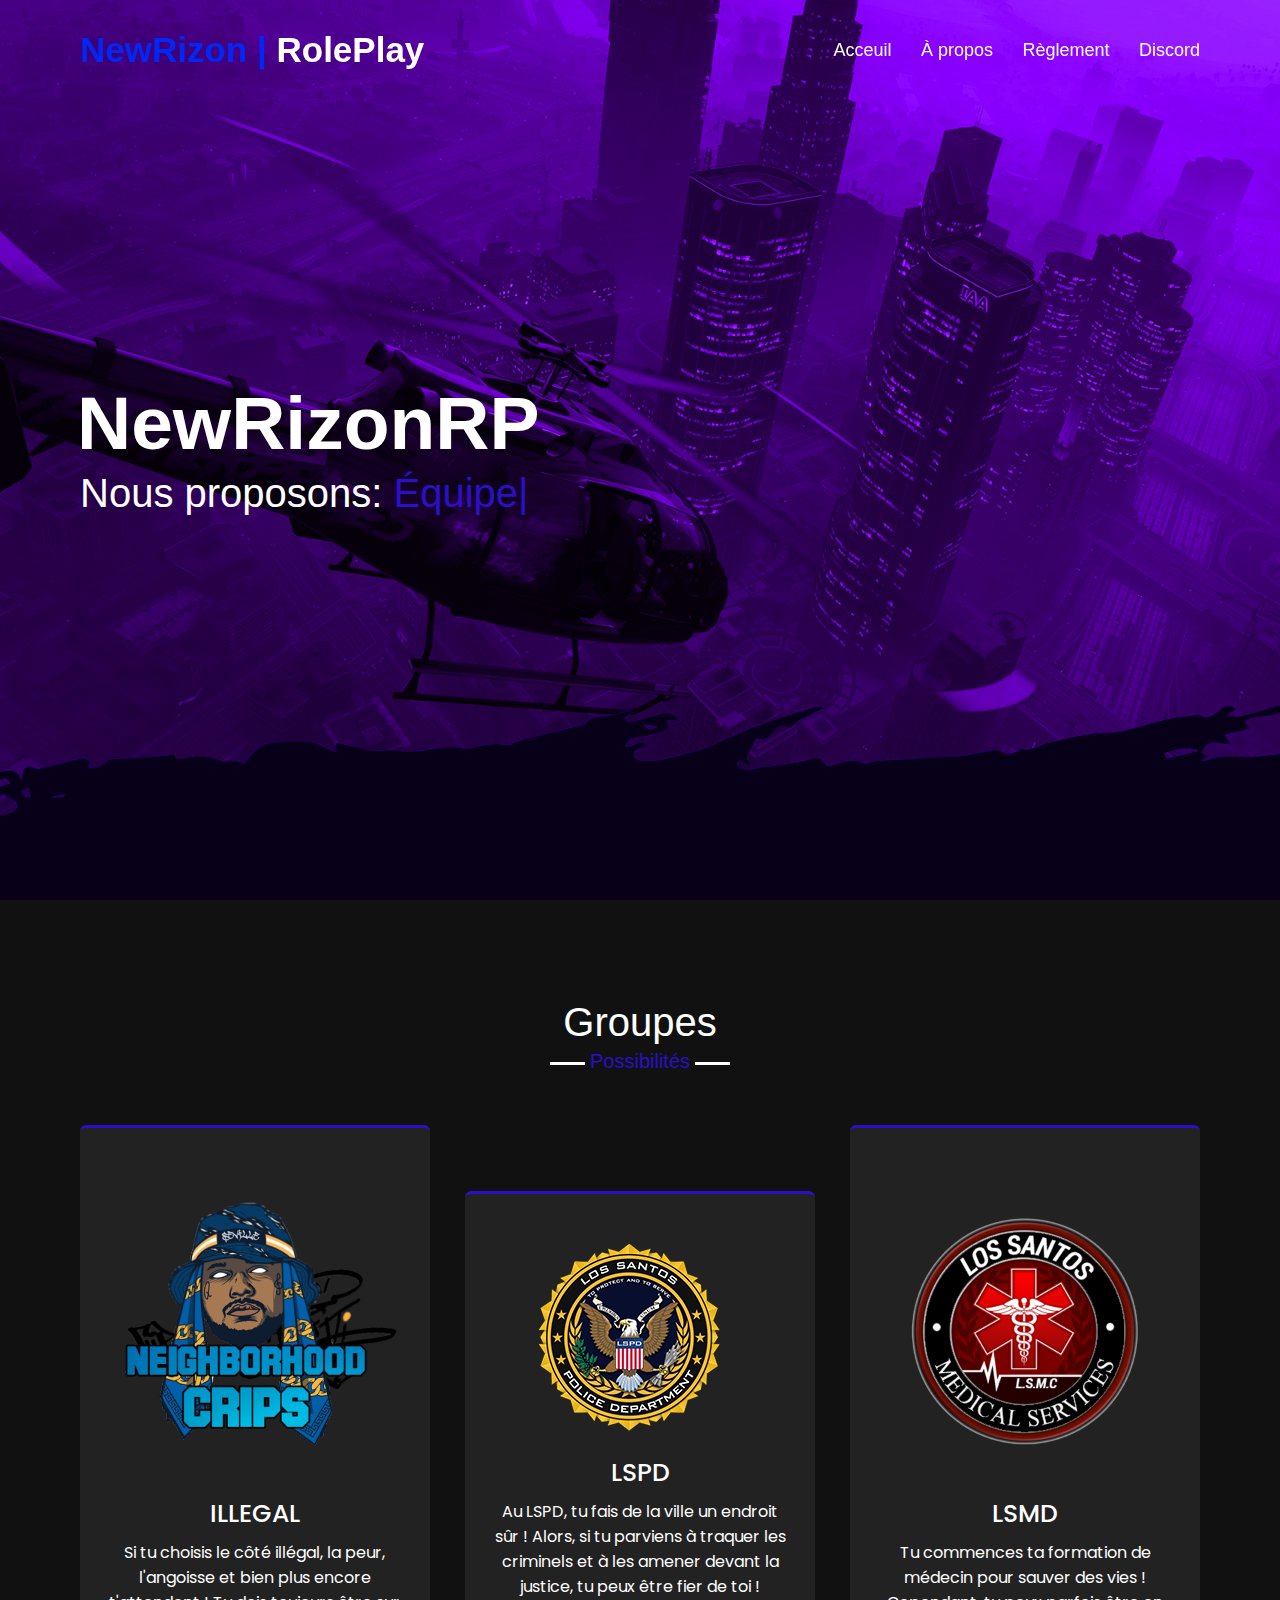
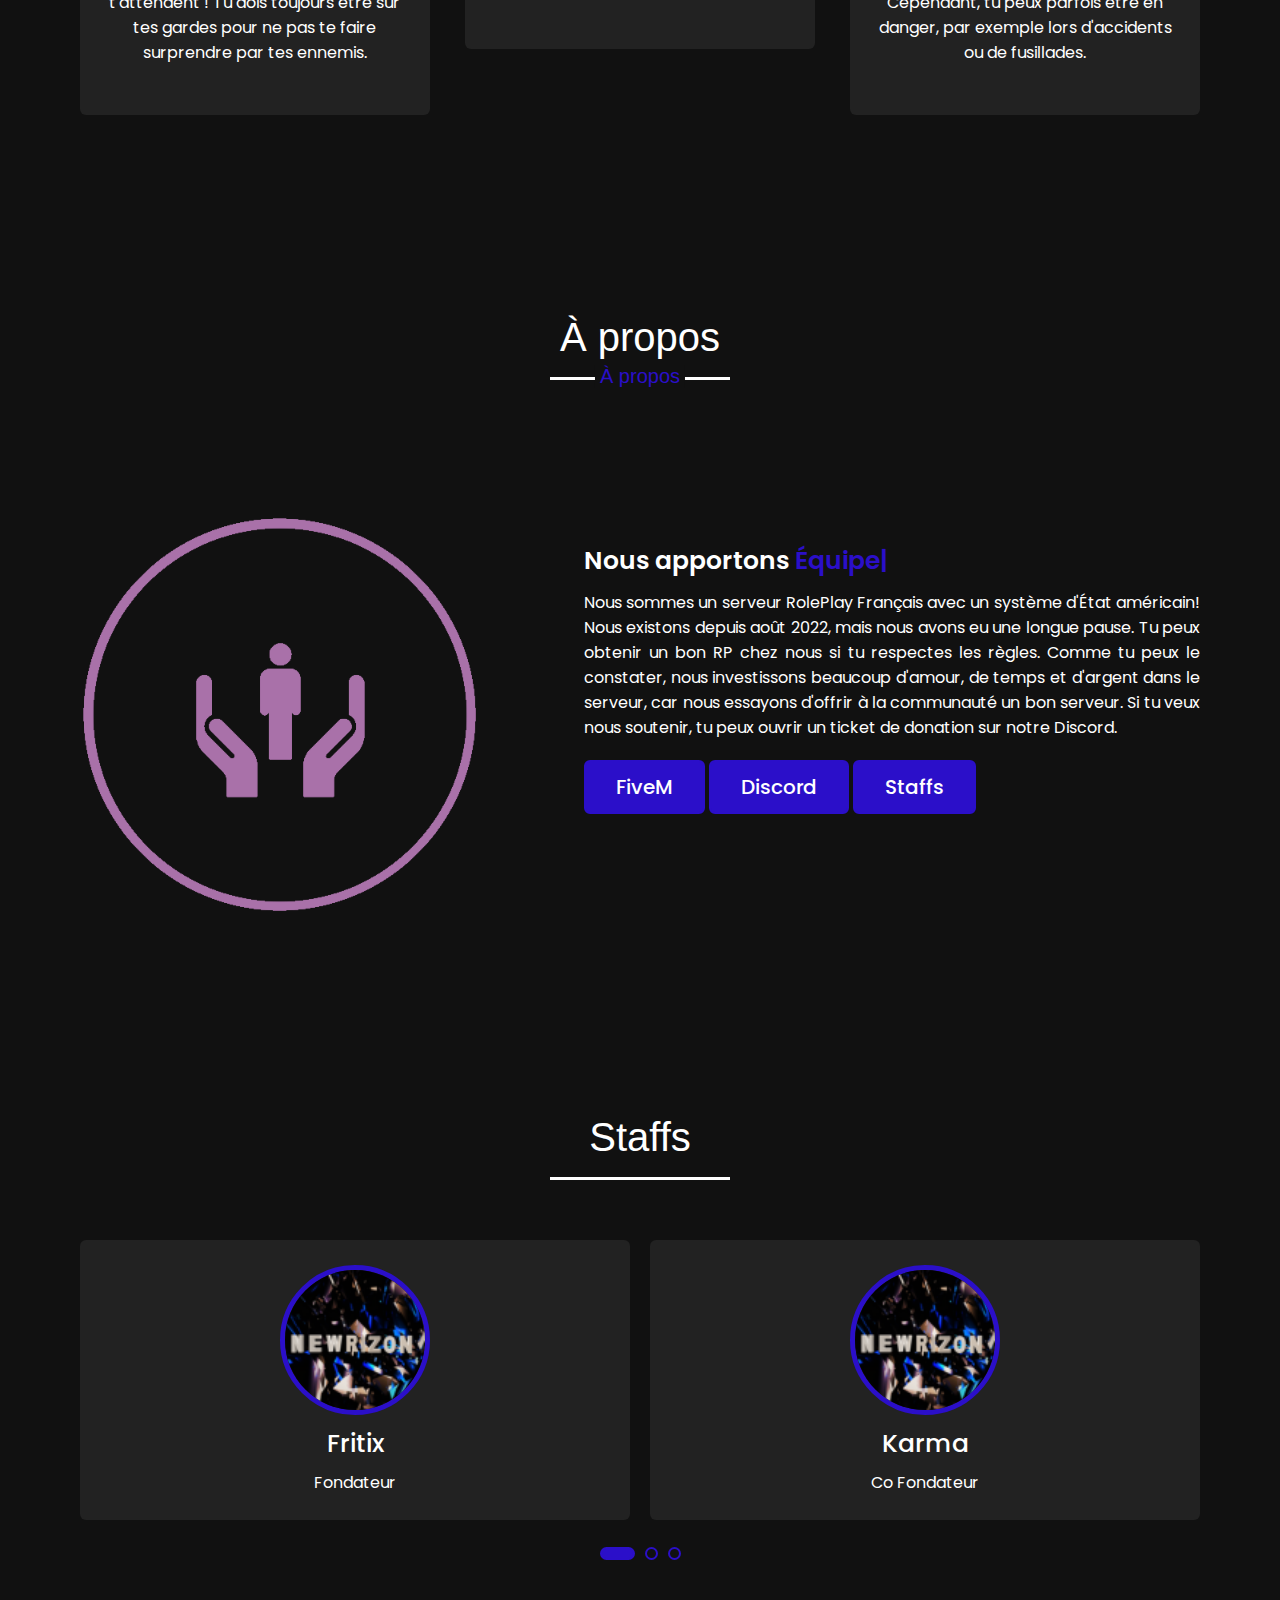
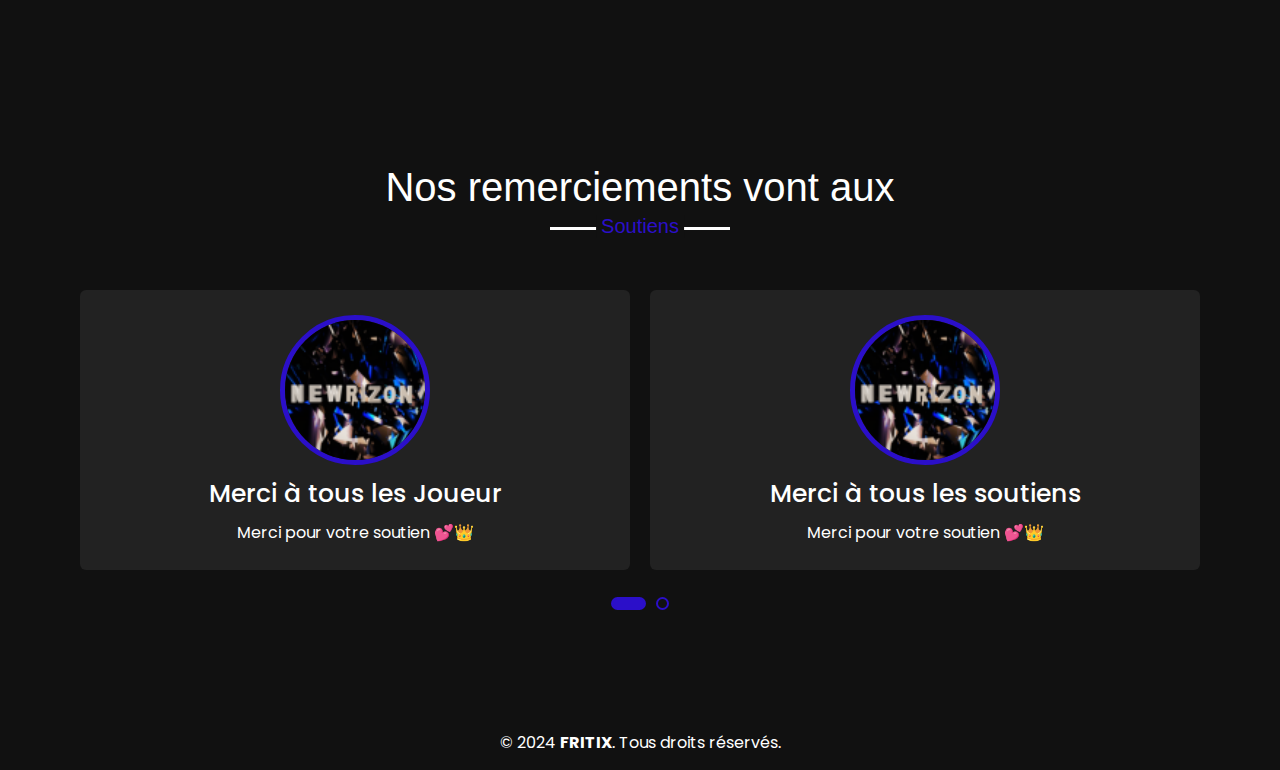
<file: index.html>
<!DOCTYPE html>
<html lang="en">

<meta http-equiv="content-type" content="text/html;charset=utf-8" />

<head>
    <meta charset="UTF-8">
    <meta name="viewport" content="width=device-width, initial-scale=1.0">
    <title>NewRizonRP</title>
    <link rel="stylesheet" href="style.css">
    <link rel="icon" type="image/vnd.icon" href="images/PP.ico">
    <link rel="stylesheet" href="../cdnjs.cloudflare.com/ajax/libs/font-awesome/5.15.3/css/all.min.css" />
    <script src="../code.jquery.com/jquery-3.5.1.min.js"></script>
    <script src="../cdnjs.cloudflare.com/ajax/libs/typed.js/2.0.11/typed.min.js"></script>
    <script src="../cdnjs.cloudflare.com/ajax/libs/waypoints/4.0.1/jquery.waypoints.min.js"></script>
    <script src="../cdnjs.cloudflare.com/ajax/libs/OwlCarousel2/2.3.4/owl.carousel.min.js"></script>
    <link rel="stylesheet" href="../cdnjs.cloudflare.com/ajax/libs/OwlCarousel2/2.3.4/assets/owl.carousel.min.css" />
    <link rel="#contact" href="https://discord.gg/V3ww9bFV4Y" />
    <link rel="shortcut icon" href="images/logo.png" />

</head>

<body>

    <div class="scroll-up-btn">
        <i class="fas fa-angle-up"></i>
    </div>
    <nav class="navbar">
        <div class="max-width">
            <div class="logo"><a href="#"><span>NewRizon |</span> RolePlay</a></div>
            <ul class="menu">
                <li><a href="#home" class="menu-btn">Acceuil</a></li>
                <li><a href="#about" class="menu-btn">À propos</a></li>
                <li><a href="https://docs.google.com/document/d/1-lGzxT78YjkioBoh2C-E188B2sV7jW_q3Gy_-J7FWZI/edit" target="_blank" class="menu-btn">Règlement</a></li>
                <li><a href="https://discord.gg/FjHf8EYArG" target="_blank" class="menu-btn">Discord</a></li>
            </ul>
            <div class="menu-btn">
                <i class="fas fa-bars"></i>
            </div>
        </div>
    </nav>

    <section class="home" id="home">
        <div class="max-width">
            <div class="home-content">
                <div class="text-2">NewRizonRP</div>
                <div class="text-3">Nous proposons: <span class="typing"></span></div>
            </div>
        </div>
    </section>

    <section class="services" id="services">
        <div class="max-width">
            <h2 class="title">Groupes</h2>
            <div class="serv-content">
                <div class="card">
                    <div class="box">
                        <img class="fas fa-paint-brush" src="images/hood.png"></img>
                        <div class="text">ILLEGAL</div>
                        <p>Si tu choisis le côté illégal, la peur, l'angoisse et bien plus encore t'attendent ! Tu dois toujours être sur tes gardes pour ne pas te faire surprendre par tes ennemis.</p>
                    </div>
                </div>
                <div class="card">
                    <div class="box">
                        <img class="fas fa-chart-line" src="images/lspd.png"></img>
                        <div class="text">LSPD</div>
                        <p>Au LSPD, tu fais de la ville un endroit sûr ! Alors, si tu parviens à traquer les criminels et à les amener devant la justice, tu peux être fier de toi !</p>
                    </div>
                </div>
                <div class="card">
                    <div class="box">
                        <img class="fas fa-code" src="images/lsmd.png"></img>
                        <div class="text">LSMD</div>
                        <p>Tu commences ta formation de médecin pour sauver des vies ! Cependant, tu peux parfois être en danger, par exemple lors d'accidents ou de fusillades.</p>
                    </div>
                </div>
            </div>
        </div>
        </div>
    </section>


    <section class="about" id="about">
        <div class="max-width">
            <h2 class="title">À propos</h2>
            <div class="about-content">
                <div class="column left">
                    <img class="imggta" src="img/main.png" alt="">
                </div>
                <div class="column right">
                    <div class="text">Nous apportons <span class="typing-2"></span></div>
                    <p>Nous sommes un serveur RolePlay Français avec un système d'État américain! Nous existons depuis août 2022, mais nous avons eu une longue pause. Tu peux obtenir un bon RP chez nous si tu respectes les règles. Comme tu peux le constater, nous investissons beaucoup d'amour, de temps et d'argent dans le serveur, car nous essayons d'offrir à la communauté un bon serveur. Si tu veux nous soutenir, tu peux ouvrir un ticket de donation sur notre Discord.</p>
                    <a href="https://cfx.re/join/4jx55v">FiveM</a>
                    <a target="_blank" href="https://discord.gg/FjHf8EYArG">Discord</a>
                    <a href="#teams">Staffs</a>
                </div>
            </div>
        </div>
    </section>


    <section class="teams" id="teams">
        <div class="max-width">
            <h2 class="title">Staffs</h2>
            <div class="carousel owl-carousel">
                <div class="card">
                    <div class="box">
                        <img src="img/PL.gif" alt="">
                        <div class="text">Fritix</div>
                        <p>Fondateur</p>
                    </div>
                </div>
                <div class="card">
                    <div class="box">
                        <img src="img/PL.gif" alt="">
                        <div class="text">Karma</div>
                        <p>Co Fondateur</p>
                    </div>
                </div>
                <div class="card">
                    <div class="box">
                        <img src="img/PL.gif" alt="">
                        <div class="text">Fritix</div>
                        <p>Développeur</p>
                    </div>
                </div>
                <div class="card">
                    <div class="box">
                        <img src="img/PL.gif" alt="">
                        <div class="text">Snakiand</div>
                        <p>Modérateur</p>
                    </div>
                </div>
                <div class="card">
                    <div class="box">
                        <img src="img/PL.gif" alt="">
                        <div class="text">Kardama</div>
                        <p>Modérateur</p>
                    </div>
                </div>
            </div>
        </div>
        </div>
    </section>

    <section class="donations" id="donations">
        <div class="max-width">
            <h2 class="title">Nos remerciements vont aux</h2>
            <div class="carousel owl-carousel">
                <div class="card">
                    <div class="box">
                        <img src="img/PL.gif" alt="">
                        <div class="text">Merci à tous les Joueur</div>
                        <p>Merci pour votre soutien 💕👑</p>
                    </div>
                </div>
                <div class="card">
                    <div class="box">
                        <img src="img/PL.gif" alt="">
                        <div class="text">Merci à tous les soutiens</div>
                        <p>Merci pour votre soutien 💕👑</p>
                    </div>
                </div>
                <div class="card">
                    <div class="box">
                        <img src="img/PL.gif" alt="">
                        <div class="text">Merci à tous les staffs</div>
                        <p>Merci pour votre soutien 💕👑</p>
                    </div>
                </div>
            </div>
        </div>
    </section>



    <footer>
        <span>&copy; 2024 <b>FRITIX</b>. Tous droits réservés.</span>
    </footer>

    <script src="script.js"></script>
</body>

</html>
</file>
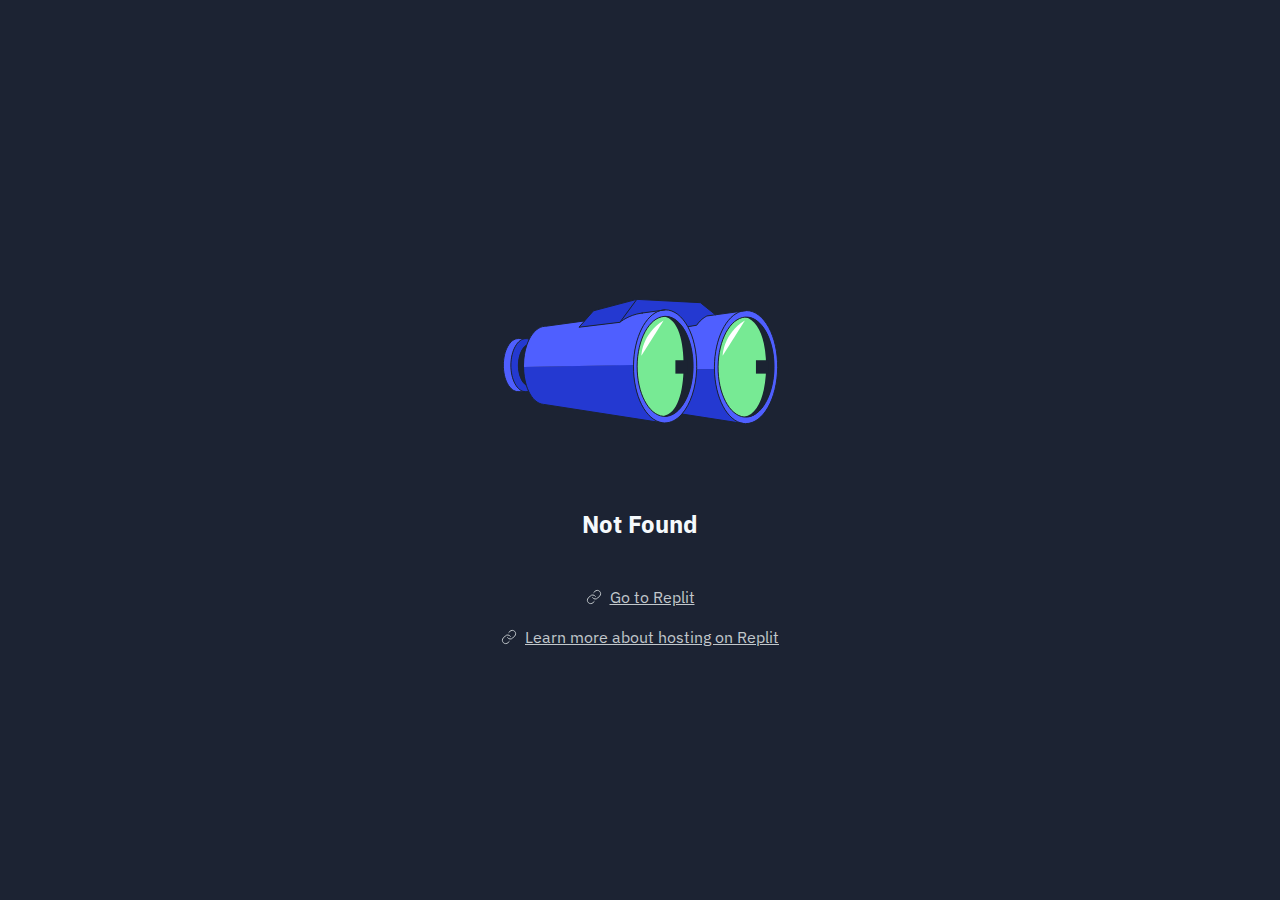
<file: img/Logo.html>
<!DOCTYPE html>
<html lang="en">
  <head>
    <title>Not Found</title>
    <link rel="stylesheet"
          href="https://fonts.googleapis.com/css?family=IBM+Plex+Sans">
    <style>
      body {
        margin: 0;
        height: 100vh;
        display: flex;
        justify-content: center;
        align-items: center;
        background: #1c2333;
        font-family: "IBM Plex Sans", "sans";
        color: #f5f9fc;
      }

      .title-box {
        font-size: 12px;
        inline-size: max-content;
      }

      .description-box {
        font-size: 10px;
        inline-size: max-content;
      }

      .err-box {
        padding: 1em;
        max-width: 30em;
        width: 100vw;
      }

      .message {
        display: flex;
        flex-direction: column;
        align-items: center;
      }

      @media (max-width: 500px) {
        .message {
          flex-direction: column;
          align-items: center;
        }
      }

      .eval-bot {
        margin: 4em;
      }

      .console {
        background-color: #0e1628;
        color: #fff;
        font-family: "IBM Plex Sans", "sans";
        padding: 1em;
        margin: 1em;
      }

      .footer-item {
        margin: 1em;
        display: flex;
        justify-content: center;
        align-items: center;
      }

      .link-icon {
        margin-right: 8px;
        margin-top: 4px;
      }

      a {
        color: #c2c8cc;
      }
    </style>

    <script>
      var reload_timeout = setTimeout(function () {
        window.location.reload();
      }, 60000);
    </script>
  </head>

  <body>
    <div class="err-box">
      <div class="message">
        <div class="eval-bot">
          <svg
            width="275"
            height="125"
            viewBox="0 0 275 125"
            fill="none"
            xmlns="http://www.w3.org/2000/svg"
          >
            <g clip-path="url(#clip0_191_1014)">
              <path
                d="M243.473 11.5489C260.931 11.7023 274.891 37.1377 274.654 68.3731C274.416 99.6011 260.069 124.788 242.61 124.635C241.802 124.627 240.994 124.569 240.199 124.452C224.289 122.158 211.837 98.783 211.437 70.002C211.43 69.2716 211.423 68.5484 211.43 67.8179C211.647 39.7163 223.284 16.5016 238.331 12.2502L243.473 11.5489V11.5489ZM271.006 68.3365C271.216 40.7097 258.866 18.2036 243.419 18.0648C242.93 18.0648 242.44 18.0794 241.958 18.1232C227.183 19.3505 215.281 41.0969 215.078 67.8471C214.874 94.59 226.436 116.541 241.191 118.038C241.68 118.09 242.169 118.112 242.665 118.119C258.105 118.258 270.802 95.9634 271.006 68.3365V68.3365Z"
                fill="#4F5FFF"
              />
              <path
                d="M243.419 18.0648C258.866 18.2036 271.216 40.7097 271.006 68.3365C270.802 95.9634 258.105 118.258 242.665 118.119C242.169 118.112 241.68 118.09 241.191 118.039L241.211 117.849C255.334 115.409 262.738 94.2029 262.935 68.3C263.132 42.3971 256.054 20.994 241.972 18.3132L241.958 18.1232C242.44 18.0794 242.93 18.0575 243.419 18.0648V18.0648Z"
                fill="#1B2332"
              />
              <path
                d="M241.972 18.3132C256.054 20.994 263.295 42.3972 263.098 68.3C262.901 94.2029 255.334 115.409 241.211 117.849L241.191 118.039C226.436 116.541 214.874 94.5901 215.078 67.8471C215.281 41.0969 227.183 19.3505 241.958 18.1232L241.972 18.3132V18.3132Z"
                fill="#77EA94"
              />
              <path
                d="M240.199 124.452V124.503L178.925 115C187.287 105.452 193.02 89.1188 193.659 70.3454H193.727L211.308 70.0021H211.437C211.837 98.783 224.289 122.158 240.199 124.452V124.452Z"
                fill="#2439D1"
              />
              <path
                d="M212.483 15.793L238.331 12.2502C223.284 16.5016 211.647 39.7163 211.43 67.8179C211.43 68.5484 211.43 69.2716 211.437 70.002H211.307L193.727 70.3454H193.659C193.686 69.4542 193.706 68.5557 193.713 67.6572C193.829 52.1345 190.439 38.0435 184.855 27.7802L185.072 27.6414L193.584 26.2608C198.55 19.2993 203.59 17.2321 203.59 17.2321L203.57 17.0129L212.483 15.793V15.793Z"
                fill="#4F5FFF"
              />
              <path
                d="M212.483 15.793L203.57 17.0129L203.59 17.2321C203.59 17.2321 198.55 19.2993 193.584 26.2608L185.072 27.6414L184.855 27.7802C179.203 17.3928 171.309 10.9207 162.533 10.8403C160.78 10.8257 159.061 11.0668 157.384 11.5489L138.329 14.1567V14.1786C125.714 15.888 117.209 23.0613 116.937 23.2951L133.791 0.372545L197.402 3.65971L212.483 15.793V15.793Z"
                fill="#2439D1"
              />
              <path
                d="M184.855 27.7802C190.439 38.0435 193.829 52.1345 193.713 67.6572C193.713 68.5557 193.686 69.4542 193.659 70.3454C193.02 89.1188 187.287 105.452 178.925 115C173.932 120.697 168.008 123.985 161.67 123.926C160.862 123.926 160.053 123.86 159.258 123.744C142.941 121.399 130.265 96.8838 130.49 67.1093C130.49 66.7003 130.496 66.2912 130.51 65.8821C131.047 38.3357 142.554 15.7419 157.384 11.5489L162.533 10.8403C171.309 10.9207 179.203 17.3928 184.855 27.7802V27.7802ZM190.065 67.628C190.276 40.0012 177.926 17.495 162.478 17.3562C161.989 17.3489 161.493 17.3709 161.011 17.4147C146.236 18.6419 134.334 40.3956 134.137 67.1386C133.934 93.8815 145.496 115.825 160.25 117.323C160.739 117.381 161.228 117.403 161.724 117.41C177.165 117.549 189.862 95.2548 190.065 67.628V67.628Z"
                fill="#4F5FFF"
              />
              <path
                d="M162.478 17.3562C177.926 17.495 190.276 40.0012 190.065 67.628C189.862 95.2548 177.165 117.549 161.724 117.41C161.228 117.41 160.739 117.381 160.25 117.323L160.271 117.14C174.394 114.7 180.263 93.4943 180.46 67.5915C180.657 41.6886 175.114 20.2855 161.025 17.6046L161.011 17.4147C161.493 17.3709 161.989 17.3489 162.478 17.3562V17.3562Z"
                fill="#1B2332"
              />
              <path
                d="M161.025 17.6046C175.114 20.2855 180.813 41.6886 180.616 67.5915C180.419 93.4943 174.394 114.7 160.271 117.14L160.25 117.323C145.496 115.825 133.934 93.8815 134.137 67.1386C134.334 40.3956 146.236 18.6419 161.011 17.4147L161.025 17.6046V17.6046Z"
                fill="#77EA94"
              />
              <path
                d="M159.258 123.744V123.787L41.0306 105.452L40.4328 105.379C34.3665 104.824 29.1426 99.8276 25.5762 92.1868C24.7135 90.346 23.9526 88.3517 23.2937 86.226C21.6226 80.8278 20.6376 74.5968 20.5357 67.9421H20.624L129.953 65.8748H130.51C130.496 66.2912 130.489 66.7003 130.489 67.1093C130.265 96.8838 142.941 121.399 159.258 123.744V123.744Z"
                fill="#2439D1"
              />
              <path
                d="M138.329 14.1786V14.1567L157.384 11.5489C142.554 15.7419 131.047 38.3357 130.51 65.8821H129.953L20.624 67.9421H20.5357C20.5221 67.3504 20.5153 66.7514 20.5221 66.1451C20.5764 58.7892 21.7652 51.9226 23.7896 46.0715C24.4961 44.0042 25.3112 42.0684 26.2147 40.2788C30.1072 32.5722 35.6776 27.6268 41.8593 27.2762L42.6609 27.2616L81.572 21.9364L76.0221 28.2258L116.93 23.3024H116.937C117.209 23.0613 125.714 15.888 138.329 14.1786V14.1786Z"
                fill="#4F5FFF"
              />
              <path
                d="M81.572 21.9364L90.5186 11.79L133.791 0.372545L116.937 23.2951H116.93L76.022 28.2258L81.572 21.9364Z"
                fill="#2439D1"
              />
              <path
                d="M25.5762 92.1868H25.5626C24.5776 92.552 23.5654 92.7346 22.5261 92.72C14.3267 92.647 7.77135 80.7036 7.88004 66.0282C7.99552 51.404 14.6868 39.5994 22.8589 39.5994H22.9336C24.0613 39.614 25.1618 39.8478 26.2147 40.2788C25.3112 42.0684 24.4961 44.0042 23.7896 46.0715L23.6333 46.0057C18.9053 48.8035 15.4612 56.7292 15.3865 66.094C15.3185 75.393 18.5928 83.3187 23.2122 86.2553L23.2937 86.226C23.9526 88.3517 24.7134 90.3459 25.5762 92.1868Z"
                fill="#2439D1"
              />
              <path
                d="M23.6333 46.0057L23.7896 46.0715C21.7652 51.9226 20.5764 58.7892 20.5221 66.1451C20.5153 66.7514 20.5221 67.3504 20.5357 67.9421C20.6376 74.5968 21.6226 80.8278 23.2937 86.226L23.2122 86.2553C18.5928 83.3187 15.3185 75.393 15.3865 66.094C15.4612 56.7292 18.9053 48.8035 23.6333 46.0057V46.0057Z"
                fill="#1B2332"
              />
              <path
                d="M15.3865 39.5337L22.8589 39.5994C14.6868 39.5994 7.99552 51.404 7.88004 66.0282C7.77135 80.7036 14.3267 92.647 22.5261 92.72L14.9857 92.6543C6.78634 92.5812 0.224168 80.6379 0.339651 65.9625C0.448341 51.2944 7.18714 39.4606 15.3865 39.5337V39.5337Z"
                fill="#4F5FFF"
              />
              <path
                d="M184.855 27.7802C190.439 38.0435 193.829 52.1345 193.713 67.6572C193.713 68.5557 193.686 69.4542 193.659 70.3454C193.02 89.1187 187.287 105.452 178.925 115C173.932 120.697 168.008 123.985 161.67 123.926C160.862 123.926 160.053 123.86 159.258 123.744C142.941 121.399 130.265 96.8838 130.49 67.1093C130.49 66.7003 130.496 66.2912 130.51 65.8821C131.047 38.3357 142.554 15.7419 157.384 11.5489C159.061 11.0668 160.78 10.8257 162.533 10.8403C171.309 10.9207 179.203 17.3928 184.855 27.7802V27.7802Z"
                stroke="#1B2332"
                stroke-miterlimit="10"
              />
              <path
                d="M81.6604 21.9218L81.5721 21.9364L42.6609 27.2616L41.8593 27.2762C35.6776 27.6268 30.1072 32.5722 26.2147 40.2788C25.3112 42.0684 24.4961 44.0042 23.7896 46.0715C21.7652 51.9226 20.5764 58.7892 20.5221 66.1451C20.5153 66.7514 20.5221 67.3504 20.5357 67.9421C20.6376 74.5968 21.6226 80.8278 23.2937 86.226C23.9526 88.3517 24.7134 90.346 25.5762 92.1868C29.1426 99.8276 34.3665 104.824 40.4328 105.379L41.0306 105.452L159.252 123.787L159.435 123.817"
                stroke="#1B2332"
                stroke-miterlimit="10"
              />
              <path
                d="M162.533 10.8403L157.384 11.5489L138.329 14.1567"
                stroke="#1B2332"
                stroke-miterlimit="10"
              />
              <path
                d="M161.011 17.4147C161.493 17.3709 161.989 17.3489 162.478 17.3562C177.926 17.495 190.276 40.0012 190.065 67.628C189.862 95.2548 177.165 117.549 161.724 117.41C161.228 117.41 160.739 117.381 160.25 117.323C145.496 115.825 133.934 93.8815 134.137 67.1386C134.334 40.3956 146.236 18.6419 161.011 17.4147V17.4147Z"
                stroke="#1B2332"
                stroke-miterlimit="10"
              />
              <path
                d="M23.2122 86.2553C18.5928 83.3187 15.3185 75.393 15.3865 66.094C15.4612 56.7292 18.9053 48.8035 23.6334 46.0057"
                stroke="#1B2332"
                stroke-miterlimit="10"
              />
              <path
                d="M243.473 11.5489C260.931 11.7023 274.891 37.1377 274.654 68.3731C274.416 99.6012 260.069 124.788 242.61 124.635C241.802 124.627 240.994 124.569 240.199 124.452C224.289 122.158 211.837 98.783 211.437 70.002C211.43 69.2716 211.423 68.5484 211.43 67.8179C211.647 39.7163 223.284 16.5016 238.331 12.2502C240.009 11.7754 241.727 11.5343 243.473 11.5489V11.5489Z"
                stroke="#1B2332"
                stroke-miterlimit="10"
              />
              <path
                d="M178.925 115L240.192 124.503L240.382 124.532"
                stroke="#1B2332"
                stroke-miterlimit="10"
              />
              <path
                d="M243.473 11.5489L238.331 12.2502L212.483 15.793L203.57 17.0129"
                stroke="#1B2332"
                stroke-miterlimit="10"
              />
              <path
                d="M241.958 18.1232C242.44 18.0794 242.93 18.0575 243.419 18.0648C258.866 18.2036 271.216 40.7097 271.006 68.3365C270.802 95.9634 258.105 118.258 242.665 118.119C242.169 118.112 241.68 118.09 241.191 118.039C226.436 116.541 214.874 94.5901 215.078 67.8471C215.281 41.0969 227.183 19.3505 241.958 18.1232V18.1232Z"
                stroke="#1B2332"
                stroke-miterlimit="10"
              />
              <path
                d="M116.937 23.2951L133.791 0.372545L197.402 3.65971L212.483 15.793L212.782 16.0341"
                stroke="#1B2332"
                stroke-miterlimit="10"
              />
              <path
                d="M133.791 0.372545L90.5186 11.79L81.572 21.9364L76.022 28.2258L116.93 23.3024H116.937C117.209 23.0613 125.714 15.888 138.329 14.1786C138.872 14.1056 139.429 14.0399 139.993 13.9887"
                stroke="#1B2332"
                stroke-miterlimit="10"
              />
              <path
                d="M203.59 17.2321C203.59 17.2321 198.55 19.2993 193.584 26.2608L185.072 27.6414"
                stroke="#1B2332"
                stroke-miterlimit="10"
              />
              <path
                d="M22.9337 39.5994C24.0613 39.614 25.1618 39.8478 26.2147 40.2787C26.2215 40.2787 26.2215 40.2787 26.2283 40.2787"
                stroke="#1B2332"
                stroke-miterlimit="10"
              />
              <path
                d="M25.5626 92.1941C24.5776 92.552 23.5654 92.7346 22.5261 92.72C14.3267 92.647 7.77135 80.7036 7.88004 66.0282C7.99552 51.404 14.6868 39.5994 22.8589 39.5994"
                stroke="#1B2332"
                stroke-miterlimit="10"
              />
              <path
                d="M22.9336 39.5994H22.8589L15.3865 39.5337C7.18714 39.4606 0.448341 51.2944 0.339651 65.9625C0.224168 80.6379 6.78634 92.5812 14.9857 92.6543L22.5261 92.72"
                stroke="#1B2332"
                stroke-miterlimit="10"
              />
              <path
                d="M138.342 56.8534C138.342 56.8534 138.58 34.9389 160.637 21.5346L138.342 56.8534Z"
                fill="white"
              />
              <path
                d="M219.622 56.8534C219.622 56.8534 219.86 34.9389 241.917 21.5346L219.622 56.8534Z"
                fill="white"
              />
              <path
                d="M265.415 61.2363H252.949V74.6406H265.415V61.2363Z"
                fill="#1B2332"
              />
              <path
                d="M184.855 61.2363H172.39V74.6406H184.855V61.2363Z"
                fill="#1B2332"
              />
            </g>
            <defs>
              <clipPath id="clip0_191_1014">
                <rect width="275" height="125" fill="white" />
              </clipPath>
            </defs>
          </svg>
        </div>
        <div class="title-box">
          <h1>Not Found</h1>
        </div>
        <div class="description-box">
          <h2></h2>
        </div>
      </div>
      
      <div>
        <div class="footer-item">
          <div class="link-icon">
            <svg
              width="16"
              height="16"
              viewBox="0 0 16 16"
              fill="none"
              xmlns="http://www.w3.org/2000/svg"
            >
              <path
                d="M6.66668 8.66666C6.95298 9.04942 7.31825 9.36612 7.73771 9.59529C8.15717 9.82446 8.62102 9.96074 9.09778 9.99489C9.57454 10.029 10.0531 9.96024 10.5009 9.79319C10.9487 9.62613 11.3554 9.36471 11.6933 9.02666L13.6933 7.02666C14.3005 6.39799 14.6365 5.55598 14.6289 4.68199C14.6213 3.808 14.2708 2.97196 13.6527 2.35394C13.0347 1.73591 12.1987 1.38535 11.3247 1.37775C10.4507 1.37016 9.60869 1.70614 8.98001 2.31333L7.83334 3.45333M9.33334 7.33333C9.04704 6.95058 8.68177 6.63388 8.26231 6.4047C7.84285 6.17553 7.37901 6.03925 6.90224 6.00511C6.42548 5.97096 5.94695 6.03975 5.49911 6.20681C5.05128 6.37387 4.6446 6.63528 4.30668 6.97333L2.30668 8.97333C1.69948 9.602 1.3635 10.444 1.3711 11.318C1.37869 12.192 1.72926 13.028 2.34728 13.6461C2.96531 14.2641 3.80135 14.6147 4.67534 14.6222C5.54933 14.6298 6.39134 14.2939 7.02001 13.6867L8.16001 12.5467"
                stroke="#C2C8CC"
                stroke-linecap="round"
                stroke-linejoin="round"
              />
            </svg>
          </div>
          <div class="repl-links">
            <a href="https://replit.com">Go to Replit</a>
          </div>
        </div>

        <div class="footer-item">
          <div class="link-icon">
            <svg
              width="16"
              height="16"
              viewBox="0 0 16 16"
              fill="none"
              xmlns="http://www.w3.org/2000/svg"
            >
              <path
                d="M6.66668 8.66666C6.95298 9.04942 7.31825 9.36612 7.73771 9.59529C8.15717 9.82446 8.62102 9.96074 9.09778 9.99489C9.57454 10.029 10.0531 9.96024 10.5009 9.79319C10.9487 9.62613 11.3554 9.36471 11.6933 9.02666L13.6933 7.02666C14.3005 6.39799 14.6365 5.55598 14.6289 4.68199C14.6213 3.808 14.2708 2.97196 13.6527 2.35394C13.0347 1.73591 12.1987 1.38535 11.3247 1.37775C10.4507 1.37016 9.60869 1.70614 8.98001 2.31333L7.83334 3.45333M9.33334 7.33333C9.04704 6.95058 8.68177 6.63388 8.26231 6.4047C7.84285 6.17553 7.37901 6.03925 6.90224 6.00511C6.42548 5.97096 5.94695 6.03975 5.49911 6.20681C5.05128 6.37387 4.6446 6.63528 4.30668 6.97333L2.30668 8.97333C1.69948 9.602 1.3635 10.444 1.3711 11.318C1.37869 12.192 1.72926 13.028 2.34728 13.6461C2.96531 14.2641 3.80135 14.6147 4.67534 14.6222C5.54933 14.6298 6.39134 14.2939 7.02001 13.6867L8.16001 12.5467"
                stroke="#C2C8CC"
                stroke-linecap="round"
                stroke-linejoin="round"
              />
            </svg>
          </div>
          <div class="repl-links">
            <a href="https://replit.com/site/hosting"
              >Learn more about hosting on Replit</a
            >
          </div>
        </div>
      </div>
    </div>
  </body>
</html>
</file>
<file: style.css>
/*  import google fonts */

@import url('https://fonts.googleapis.com/css2?family=Poppins:wght@400;500;600;700&amp;family=Ubuntu:wght@400;500;700&amp;display=swap');
* {
    margin: 0;
    padding: 0;
    box-sizing: border-box;
    text-decoration: none;
}

html {
    scroll-behavior: smooth;
}

/* custom scroll bar */

::-webkit-scrollbar {
    width: 10px;
}

::-webkit-scrollbar-track {
    background: #f1f1f1;
}

::-webkit-scrollbar-thumb {
    background: #888;
}

::-webkit-scrollbar-thumb:hover {
    background: #555;
}

/* all similar content styling codes */

section {
    padding: 100px 0;
}

.max-width {
    max-width: 1300px;
    padding: 0 80px;
    margin: auto;
}

.about,
.services,
.skills,
.teams,
.contact,
footer,
.donations {
    font-family: 'Poppins', sans-serif;
}

.about .about-content,
.services .serv-content,
.skills .skills-content,
.contact .contact-content {
    display: flex;
    flex-wrap: wrap;
    align-items: center;
    justify-content: space-between;
}

section .title {
    position: relative;
    text-align: center;
    font-size: 40px;
    font-weight: 500;
    margin-bottom: 60px;
    padding-bottom: 20px;
    font-family: 'Ubuntu', sans-serif;
}

section .title::before {
    content: "";
    position: absolute;
    bottom: 0px;
    left: 50%;
    width: 180px;
    height: 3px;
    background: #111;
    transform: translateX(-50%);
}

section .title::after {
    position: absolute;
    bottom: -8px;
    left: 50%;
    font-size: 20px;
    color: #2b0fc9;
    padding: 0 5px;
    background: #fff;
    transform: translateX(-50%);
}

/* navbar styling */

.navbar {
    position: fixed;
    width: 100%;
    z-index: 999;
    padding: 30px 0;
    font-family: 'Ubuntu', sans-serif;
}

.navbar.sticky {
    padding: 15px 0;
    background: #2b0fc9;
}

.navbar .max-width {
    display: flex;
    align-items: center;
    justify-content: space-between;
}

.navbar .logo a {
    color: #fff;
    font-size: 35px;
    font-weight: 600;
}

.navbar .logo a span {
    color: #0027f5;
}

.navbar.sticky .logo a span {
    color: #fff;
}

.navbar .menu li {
    list-style: none;
    display: inline-block;
}

.navbar .menu li a {
    display: block;
    color: #fff;
    font-size: 18px;
    font-weight: 500;
    margin-left: 25px;
    transition: color 0.3s ease;
}

.navbar .menu li a:hover {
    color: #2b0fc9;
}

.navbar.sticky .menu li a:hover {
    color: #fff;
}

/* menu btn styling */

.menu-btn {
    color: #fff;
    font-size: 23px;
    cursor: pointer;
    display: none;
}

.scroll-up-btn {
    position: fixed;
    height: 45px;
    width: 42px;
    background: #2b0fc9;
    right: 30px;
    bottom: 10px;
    text-align: center;
    line-height: 45px;
    color: #fff;
    z-index: 9999;
    font-size: 30px;
    border-radius: 6px;
    border-bottom-width: 2px;
    cursor: pointer;
    opacity: 0;
    pointer-events: none;
}

.scroll-up-btn.show {
    bottom: 30px;
    opacity: 1;
    pointer-events: auto;
}

.scroll-up-btn:hover {
    filter: brightness(90%);
}

.imggta {
    width: 140px;
    margin: 120;
    box-shadow: 0 0 20px 2px rgba(0, 0, 0, 0);
    transition: 0.4s;
    display: block;
    margin-top: 75px;
}

.imggta img {
    display: block;
    width: 100%;
    border-radius: 5px;
}

.imggta:hover {
    transform: scale(1.1);
}

/* home section styling */

.home {
    display: flex;
    background: url(img/Background.png);
    height: 100vh;
    color: #fff;
    min-height: 500px;
    background-size: cover;
    background-attachment: fixed;
    font-family: 'Ubuntu', sans-serif;
}

.home .max-width {
    width: 100%;
    display: flex;
}

.home .max-width .row {
    margin-right: 0;
}

.home .home-content .text-1 {
    font-size: 27px;
}

.home .home-content .text-2 {
    font-size: 75px;
    font-weight: 600;
    margin-left: -3px;
}

.home .home-content .text-3 {
    font-size: 40px;
    margin: 5px 0;
}

.home .home-content .text-3 span {
    color: #2b0fc9;
    font-weight: 500;
}

.home .home-content a {
    display: inline-block;
    background: #2b0fc9;
    color: #fff;
    font-size: 25px;
    padding: 12px 36px;
    margin-top: 20px;
    font-weight: 400;
    border-radius: 6px;
    border: 2px solid rgb(220, 150, 20);
}

.home .home-content a:hover {
    color: #3DD8FF;
    background: none;
}

/* about section styling */

.about .title::after {
    content: "À propos";
}

.about .about-content .left {
    width: 45%;
}

.about .about-content .left img {
    height: 400px;
    width: 400px;
    object-fit: cover;
    border-radius: 6px;
}

.about .about-content .right {
    width: 55%;
}

.about .about-content .right .text {
    font-size: 25px;
    font-weight: 600;
    margin-bottom: 10px;
}

.about .about-content .right .text span {
    color: #2b0fc9;
}

.about .about-content .right p {
    text-align: justify;
}

.about .about-content .right a {
    display: inline-block;
    background: #2b0fc9;
    color: #fff;
    font-size: 20px;
    font-weight: 500;
    padding: 10px 30px;
    margin-top: 20px;
    border-radius: 6px;
    border: 2px solid #2b0fc9;
}

.about .about-content .right a:hover {
    color: #2b0fc9;
    background: none;
}

/* services section styling */

.services .title::after {
    content: "Possibilités";
}

.services,
.teams,
.donations,
.about {
    color: #fff;
    background: #111;
}

.services .title::before,
.teams .title::before {
    background: #fff;
}

.services .title::before,
.donations .title::before {
    background: #fff;
}

.services .title::after,
.donations .title::after {
    background: #111;
}

.services .title::before,
.about .title::before {
    background: #fff;
}

.services .title::after,
.about .title::after {
    background: #111;
}

.services .serv-content .card {
    width: calc(33% - 20px);
    background: #222;
    text-align: center;
    border-radius: 6px;
    padding: 50px 25px;
    cursor: pointer;
    border-top: solid 3px #2b0fc9;
}

.services .serv-content .card:hover {
    background: #2b0fc9;
}

.services .serv-content .card .box {}

.services .serv-content .card:hover .box {
    transform: scale(1.05);
}

.services .serv-content .card i {
    font-size: 50px;
    color: #2b0fc9;
    transition: color 0.3s ease;
}

.services .serv-content .card:hover i {
    color: #fff;
}

.services .serv-content .card .text {
    font-size: 25px;
    font-weight: 500;
    margin: 10px 0 7px 0;
}

/* skills section styling */

.skills .title::after {
    content: "what i know";
}

.skills .skills-content .column {
    width: calc(50% - 30px);
}

.skills .skills-content .left .text {
    font-size: 20px;
    font-weight: 600;
    margin-bottom: 10px;
}

.skills .skills-content .left p {
    text-align: justify;
}

.skills .skills-content .left a {
    display: inline-block;
    background: #2b0fc9;
    color: #fff;
    font-size: 18px;
    font-weight: 500;
    padding: 8px 16px;
    margin-top: 20px;
    border-radius: 6px;
    border: 2px solid #2b0fc9;
}

.skills .skills-content .left a:hover {
    color: #2b0fc9;
    background: none;
}

.skills .skills-content .right .bars {
    margin-bottom: 15px;
}

.skills .skills-content .right .info {
    display: flex;
    margin-bottom: 5px;
    align-items: center;
    justify-content: space-between;
}

.skills .skills-content .right span {
    font-weight: 500;
    font-size: 18px;
}

.skills .skills-content .right .line {
    height: 5px;
    width: 100%;
    background: lightgrey;
    position: relative;
}

.skills .skills-content .right .line::before {
    content: "";
    position: absolute;
    height: 100%;
    left: 0;
    top: 0;
    background: #2b0fc9;
}

.skills-content .right .html::before {
    width: 90%;
}

.skills-content .right .css::before {
    width: 60%;
}

.skills-content .right .js::before {
    width: 80%;
}

.skills-content .right .php::before {
    width: 50%;
}

.skills-content .right .mysql::before {
    width: 70%;
}

/* teams section styling */

.contact .title::after {
    content: "Projektleitung";
}

.teams .carousel .card {
    background: #222;
    border-radius: 6px;
    padding: 25px 35px;
    text-align: center;
    overflow: hidden;
}

.teams .carousel .card .box {
    display: flex;
    flex-direction: column;
    align-items: center;
    justify-content: center;
}

.teams .carousel .card:hover {
    background: #2b0fc9;
}

.teams .carousel .card:hover .box {
    transform: scale(1.05);
}

.teams .carousel .card .text {
    font-size: 25px;
    font-weight: 500;
    margin: 10px 0 7px 0;
}

.teams .carousel .card img {
    height: 150px;
    width: 150px;
    object-fit: cover;
    border-radius: 50%;
    border: 5px solid #2b0fc9;
}

.teams .carousel .card:hover img {
    border-color: #fff;
}

.owl-dots {
    text-align: center;
    margin-top: 20px;
}

.owl-dot {
    height: 13px;
    width: 13px;
    margin: 0 5px;
    outline: none !important;
    border-radius: 50%;
    border: 2px solid #2b0fc9 !important;
}

.owl-dot.active {
    width: 35px;
    border-radius: 14px;
}

.owl-dot.active,
.owl-dot:hover {
    background: #2b0fc9 !important;
}

/*Donations Section*/

.contact .title::after {
    content: "Unser Support <3";
}

.donations .title::after {
    content: "Soutiens";
}

.donations .carousel .card {
    background: #222;
    border-radius: 6px;
    padding: 25px 35px;
    text-align: center;
    overflow: hidden;
}

.donations .carousel .card .box {
    display: flex;
    flex-direction: column;
    align-items: center;
    justify-content: center;
}

.donations .carousel .card:hover {
    background: #2b0fc9;
}

.donations .carousel .card:hover .box {
    transform: scale(1.05);
}

.donations .carousel .card .text {
    font-size: 25px;
    font-weight: 500;
    margin: 10px 0 7px 0;
}

.donations .carousel .card img {
    height: 150px;
    width: 150px;
    object-fit: cover;
    border-radius: 50%;
    border: 5px solid #2b0fc9;
}

.donations .carousel .card:hover img {
    border-color: #fff;
}

.owl-dots {
    text-align: center;
    margin-top: 20px;
}

.owl-dot {
    height: 13px;
    width: 13px;
    margin: 0 5px;
    outline: none !important;
    border-radius: 50%;
    border: 2px solid #2b0fc9 !important;
}

.owl-dot.active {
    width: 35px;
    border-radius: 14px;
}

.owl-dot.active,
.owl-dot:hover {
    background: #2b0fc9 !important;
}

/* contact section styling */

.contact .title::after {
    content: "get in touch";
}

.contact .contact-content .column {
    width: calc(50% - 30px);
}

.contact .contact-content .text {
    font-size: 20px;
    font-weight: 600;
    margin-bottom: 10px;
}

.contact .contact-content .left p {
    text-align: justify;
}

.contact .contact-content .left .icons {
    margin: 10px 0;
}

.contact .contact-content .row {
    display: flex;
    height: 65px;
    align-items: center;
}

.contact .contact-content .row .info {
    margin-left: 30px;
}

.contact .contact-content .row i {
    font-size: 25px;
    color: #2b0fc9;
}

.contact .contact-content .info .head {
    font-weight: 500;
}

.contact .contact-content .info .sub-title {
    color: #333;
}

.contact .right form .fields {
    display: flex;
}

.contact .right form .field,
.contact .right form .fields .field {
    height: 45px;
    width: 100%;
    margin-bottom: 15px;
}

.contact .right form .textarea {
    height: 80px;
    width: 100%;
}

.contact .right form .name {
    margin-right: 10px;
}

.contact .right form .field input,
.contact .right form .textarea textarea {
    height: 100%;
    width: 100%;
    border: 1px solid lightgrey;
    border-radius: 6px;
    outline: none;
    padding: 0 15px;
    font-size: 17px;
    font-family: 'Poppins', sans-serif;
}

.contact .right form .field input:focus,
.contact .right form .textarea textarea:focus {
    border-color: #b3b3b3;
}

.contact .right form .textarea textarea {
    padding-top: 10px;
    resize: none;
}

.contact .right form .button-area {
    display: flex;
    align-items: center;
}

.right form .button-area button {
    color: #fff;
    display: block;
    width: 160px !important;
    height: 45px;
    outline: none;
    font-size: 18px;
    font-weight: 500;
    border-radius: 6px;
    cursor: pointer;
    flex-wrap: nowrap;
    background: #2b0fc9;
    border: 2px solid #2b0fc9;
}

.right form .button-area button:hover {
    color: #2b0fc9;
    background: none;
}

/* footer section styling */

footer {
    background: #111;
    padding: 15px 23px;
    color: #fff;
    text-align: center;
}

footer span a {
    color: #2b0fc9;
    text-decoration: none;
}

footer span a:hover {
    text-decoration: underline;
}

/* responsive media query start */

@media (max-width: 1104px) {
    .about .about-content .left img {
        height: 350px;
        width: 350px;
    }
}

@media (max-width: 991px) {
    .max-width {
        padding: 0 50px;
    }
}

@media (max-width: 947px) {
    .menu-btn {
        display: block;
        z-index: 999;
    }
    .menu-btn i.active:before {
        content: "\f00d";
    }
    .navbar .menu {
        position: fixed;
        height: 100vh;
        width: 100%;
        left: -100%;
        top: 0;
        background: #111;
        text-align: center;
        padding-top: 80px;
    }
    .navbar .menu.active {
        left: 0;
    }
    .navbar .menu li {
        display: block;
    }
    .navbar .menu li a {
        display: inline-block;
        margin: 20px 0;
        font-size: 25px;
    }
    .home .home-content .text-2 {
        font-size: 70px;
    }
    .home .home-content .text-3 {
        font-size: 35px;
    }
    .home .home-content a {
        font-size: 23px;
        padding: 10px 30px;
    }
    .max-width {
        max-width: 930px;
    }
    .about .about-content .column {
        width: 100%;
    }
    .about .about-content .left {
        display: flex;
        justify-content: center;
        margin: 0 auto 60px;
    }
    .about .about-content .right {
        flex: 100%;
    }
    .services .serv-content .card {
        width: calc(50% - 10px);
        margin-bottom: 20px;
    }
    .skills .skills-content .column,
    .contact .contact-content .column {
        width: 100%;
        margin-bottom: 35px;
    }
}

@media (max-width: 690px) {
    .max-width {
        padding: 0 23px;
    }
    .home .home-content .text-2 {
        font-size: 60px;
    }
    .home .home-content .text-3 {
        font-size: 32px;
    }
    .home .home-content a {
        font-size: 20px;
    }
    .services .serv-content .card {
        width: 100%;
    }
}

@media (max-width: 500px) {
    .home .home-content .text-2 {
        font-size: 50px;
    }
    .home .home-content .text-3 {
        font-size: 27px;
    }
    .about .about-content .right .text,
    .skills .skills-content .left .text {
        font-size: 19px;
    }
    .contact .right form .fields {
        flex-direction: column;
    }
    .contact .right form .name,
    .contact .right form .email {
        margin: 0;
    }
    .right form .error-box {
        width: 150px;
    }
    .scroll-up-btn {
        right: 15px;
        bottom: 15px;
        height: 38px;
        width: 35px;
        font-size: 23px;
        line-height: 38px;
    }
}
</file>
